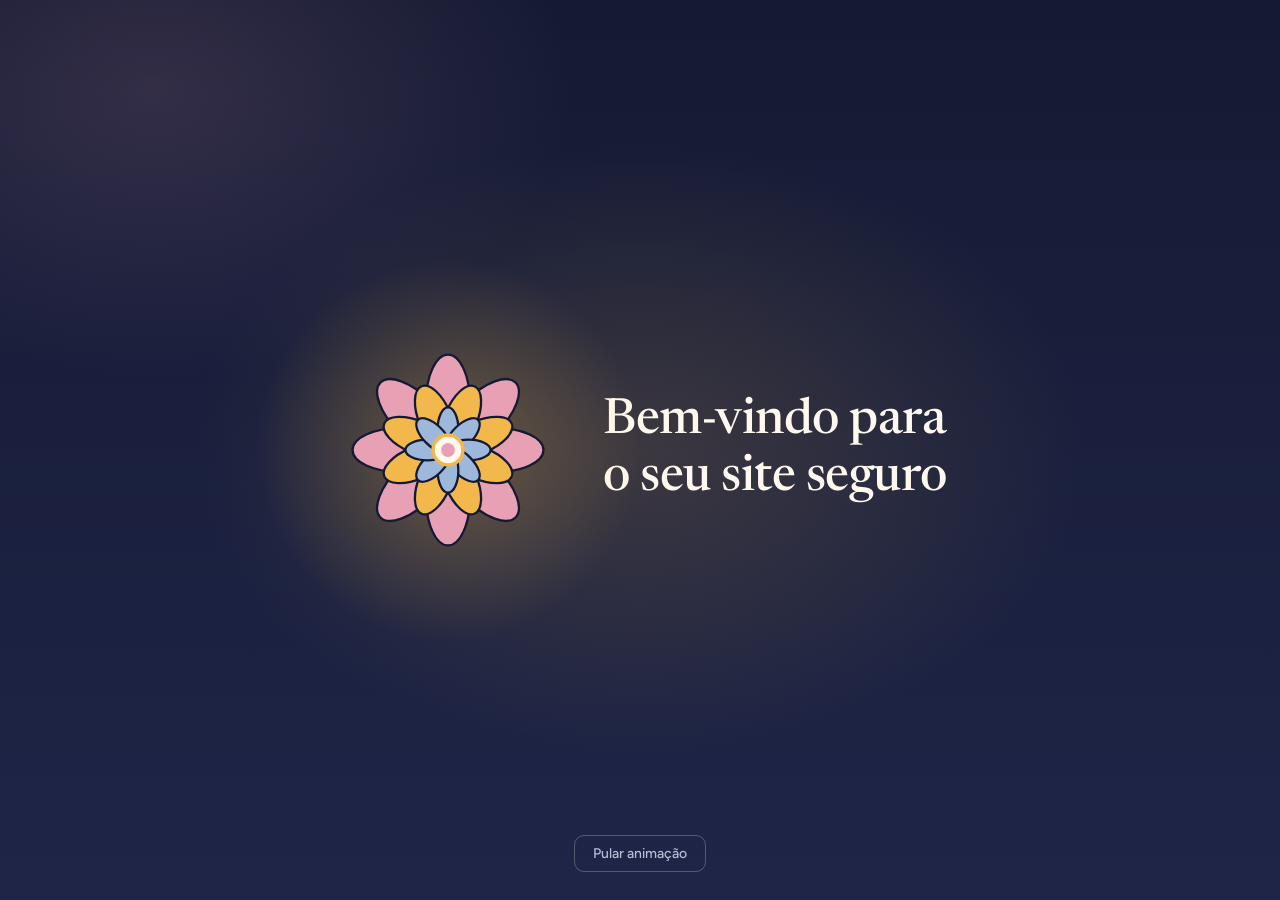
<file: index.html>
<!doctype html>
<html lang="pt-BR">
<head>
<meta charset="utf-8">
<meta name="viewport" content="width=device-width, initial-scale=1">
<meta name="theme-color" content="#151a33">
<title>Aura – Segurança inteligente para mulheres</title>
<link rel="preconnect" href="https://fonts.googleapis.com">
<link rel="preconnect" href="https://fonts.gstatic.com" crossorigin>
<link href="https://fonts.googleapis.com/css2?family=Figtree:wght@400;500;600;700&family=Newsreader:opsz,wght@6..72,400;6..72,500;6..72,600&display=swap" rel="stylesheet">
<link rel="stylesheet" href="css/style.css">
</head>
<body class="home intro-pending" data-page="home">
<div class="intro" id="intro" role="status" aria-label="Bem-vindo para o seu site seguro">
  <div class="intro-group">
    <div class="flower-wrap"><div data-flower></div></div>
    <div class="intro-text">Bem-vindo para<br>o seu site seguro</div>
  </div>
  <button class="intro-skip" id="intro-skip" type="button">Pular animação</button>
</div>
<noscript><style>.intro{display:none!important}.intro-pending .reveal{opacity:1!important;animation:none!important}</style></noscript>

<header data-site-header></header>

<main class="stage">
  <section class="deck reveal" style="--d:.3s" id="deck" aria-roledescription="carrossel" aria-label="Conheça o Aura">

    <article class="card c1" data-pos="0">
      <h2>Segurança que chega antes</h2>
      <p>O Aura é uma plataforma de segurança inteligente feita para mulheres. Ele une inteligência artificial à percepção de quem anda pelas ruas todos os dias, para prevenir riscos em vez de só reagir depois.</p>
      <ul class="trio">
        <li><strong>Prevenção</strong>Rotas e alertas antes do risco, não depois dele.</li>
        <li><strong>Percepção real</strong>O que as mulheres sentem, além dos boletins de ocorrência.</li>
        <li><strong>Comunidade</strong>Cada avaliação melhora o caminho de outra mulher.</li>
      </ul>
      <div class="card-foot">
        <span class="counter">1 de 3</span>
        <button class="btn btn-ink" type="button" data-next>Próximo</button>
      </div>
    </article>

    <article class="card c2" data-pos="1">
      <h2>Seu caminho, mais tranquilo</h2>
      <p>O mapa mostra como a comunidade enxerga cada trecho e sugere o caminho mais seguro para você.</p>
      <ol class="trio">
        <li><strong><span class="n">1</span>Avalie</strong>Conte como se sentiu em ruas e lugares.</li>
        <li><strong><span class="n">2</span>Escolha a rota</strong>Veja a opção mais segura em tempo real.</li>
        <li><strong><span class="n">3</span>Peça apoio</strong>Acione, sem alarde, sua rede de confiança.</li>
      </ol>
      <div class="card-foot">
        <span class="counter">2 de 3</span>
        <button class="btn btn-ink" type="button" data-next>Próximo</button>
      </div>
    </article>

    <article class="card c3" data-pos="2">
      <h2>Para quem anda e para quem acolhe</h2>
      <p>Mulheres que se deslocam sozinhas: no transporte público, a caminho da faculdade ou do trabalho, em viagem. E empresas que querem ser uma Safe Zone, um ponto de apoio dentro da rede de proteção.</p>
      <div class="card-foot">
        <span class="counter">3 de 3</span>
        <div class="foot-actions">
          <a class="btn btn-outline" href="cadastro.html?tipo=empresa">Cadastrar minha empresa</a>
          <a class="btn btn-ink" href="cadastro.html?tipo=usuaria">Criar minha conta</a>
        </div>
      </div>
    </article>

  </section>
  <div class="dots reveal" style="--d:.5s" id="dots" aria-hidden="true"><i class="on"></i><i></i><i></i></div>
</main>

<script src="js/flower.js"></script>
<script src="js/layout.js"></script>
<script src="js/main.js"></script>
<script src="js/intro.js"></script>
<script src="js/cards.js"></script>
</body>
</html>
</file>
<file: css/style.css>
/* =========================================================
   AURA – noite tranquila com luz acesa
   Azul-noite (seriedade) + âmbar, rosa e branco quente (acolhimento)
   ========================================================= */
:root {
  --night: #151a33;
  --night-2: #1e2547;
  --night-3: #2c3665;
  --lamp: #f2b84b;
  --lamp-hover: #f7c866;
  --lamp-soft: #f7e2b5;
  --rose: #e8a0b4;
  --rose-soft: #f6dce3;
  --sky: #9db8db;
  --sky-soft: #d9e4f4;
  --paper: #fff8ee;
  --ink: #1b2140;
  --muted: #5e5873;
  --muted-dark: #b9bfd6;
  --line: #e9ddcb;
  --danger: #b9384b;
  --font-body: "Figtree", system-ui, sans-serif;
  --font-display: "Newsreader", Georgia, serif;
  --ease: cubic-bezier(.7, 0, .2, 1);
  --header-h: 72px;
}

* { box-sizing: border-box; }
html { scroll-behavior: smooth; }
body {
  margin: 0;
  min-height: 100vh;
  font-family: var(--font-body);
  color: var(--paper);
  background:
    radial-gradient(900px 520px at 8% -8%, rgba(232, 160, 180, .16), transparent 62%),
    radial-gradient(1000px 560px at 50% 112%, rgba(242, 184, 75, .20), transparent 62%),
    radial-gradient(800px 500px at 100% 10%, rgba(157, 184, 219, .12), transparent 60%),
    linear-gradient(180deg, var(--night) 0%, var(--night-2) 100%);
  background-attachment: fixed;
  overflow-x: hidden;
}
a { color: inherit; }
:focus-visible { outline: 3px solid var(--lamp); outline-offset: 3px; border-radius: 8px; }

/* ---------- botões ---------- */
.btn {
  display: inline-flex; align-items: center; justify-content: center;
  border: 0; cursor: pointer; text-decoration: none;
  font: 600 15px/1 var(--font-body);
  padding: 13px 22px; border-radius: 12px;
  transition: background .2s, box-shadow .2s, transform .2s;
}
.btn:active { transform: scale(.98); }
.btn-lamp { background: var(--lamp); color: var(--ink); }
.btn-lamp:hover { background: var(--lamp-hover); box-shadow: 0 6px 22px rgba(242, 184, 75, .35); }
.btn-ink { background: var(--ink); color: var(--paper); }
.btn-ink:hover { background: var(--night-3); }
.btn-outline { background: transparent; color: var(--ink); box-shadow: inset 0 0 0 1.5px rgba(27, 33, 64, .45); }
.btn-outline:hover { background: rgba(27, 33, 64, .08); }
.btn-wide { width: 100%; padding: 16px; font-size: 16px; }

/* ---------- cabeçalho ---------- */
.site-header {
  position: sticky; top: 0; z-index: 50;
  display: flex; align-items: center; justify-content: space-between; gap: 12px;
  height: var(--header-h);
  padding: 0 clamp(16px, 4vw, 44px);
  background: rgba(21, 26, 51, .82);
  backdrop-filter: blur(12px);
  -webkit-backdrop-filter: blur(12px);
  border-bottom: 1px solid rgba(255, 248, 238, .12);
}
.brand { display: flex; align-items: center; gap: 12px; text-decoration: none; }
.brand-flower { width: 40px; height: 40px; flex: none; transition: transform .6s var(--ease); }
.brand:hover .brand-flower { transform: rotate(45deg); }
.brand-text small { display: block; font-size: 12px; font-weight: 500; color: var(--muted-dark); line-height: 1; margin-bottom: 4px; }
.brand-text strong { display: block; font: 600 30px/1 var(--font-display); letter-spacing: .16em; color: var(--paper); }
.top-nav { display: flex; align-items: center; gap: 8px; }
.top-nav .link { text-decoration: none; font-weight: 600; padding: 10px 16px; border-radius: 10px; color: var(--paper); transition: background .2s; }
.top-nav .link:hover, .top-nav .link.on { background: rgba(255, 248, 238, .1); }
.top-nav .btn { padding: 11px 20px; }

/* ---------- flor (SVG) ---------- */
.flower { display: block; overflow: visible; }
.flower .rot { transform: rotate(var(--r)); transform-origin: 100px 100px; }
.flower .petal { transform-origin: 100px 100px; stroke: var(--night); stroke-width: 2; }
.flower .p-pink { fill: var(--rose); }
.flower .p-yellow { fill: var(--lamp); }
.flower .p-blue { fill: var(--sky); }
.flower .core { fill: var(--paper); stroke: var(--lamp); stroke-width: 3; transform-origin: 100px 100px; }
.flower .core-dot { fill: var(--rose); transform-origin: 100px 100px; }

/* ---------- entrada suave ---------- */
.reveal { animation: rise .9s var(--d, 0s) cubic-bezier(.2, .8, .2, 1) both; }
.intro-pending .reveal { animation: none; opacity: 0; }
@keyframes rise { from { opacity: 0; transform: translateY(18px); } to { opacity: 1; transform: none; } }

/* =========================================================
   ANIMAÇÃO DE ABERTURA (flor desabrochando)
   ========================================================= */
.intro {
  position: fixed; inset: 0; z-index: 1000;
  display: grid; place-items: center;
  background:
    radial-gradient(640px 440px at 50% 50%, rgba(242, 184, 75, .16), transparent 70%),
    radial-gradient(700px 480px at 12% 10%, rgba(232, 160, 180, .14), transparent 60%),
    linear-gradient(180deg, var(--night), var(--night-2));
}
.intro-group { display: flex; align-items: center; justify-content: center; padding: 0 24px; }
.flower-wrap {
  position: relative; width: clamp(150px, 24vw, 230px); aspect-ratio: 1; flex: none;
  opacity: 0; transform: scale(.1) translateY(60px);
}
.flower-wrap::before {
  content: ""; position: absolute; inset: -45%; border-radius: 50%;
  background: radial-gradient(circle, rgba(242, 184, 75, .42), transparent 62%);
  opacity: 0;
}
.flower-wrap .flower { width: 100%; height: 100%; position: relative; }
.intro .petal, .intro .core, .intro .core-dot { opacity: 0; transform: scale(0); }

.intro-text {
  max-width: 0; opacity: 0; overflow: hidden; white-space: nowrap;
  font: 500 clamp(28px, 3.9vw, 52px)/1.14 var(--font-display);
  letter-spacing: -.01em; color: var(--paper);
}
.intro-skip {
  position: absolute; bottom: 28px; left: 50%; transform: translateX(-50%);
  border: 1px solid rgba(255, 248, 238, .25); background: transparent; color: var(--muted-dark);
  font: 500 14px var(--font-body); padding: 9px 18px; border-radius: 10px; cursor: pointer;
  transition: color .2s, background .2s;
}
.intro-skip:hover { color: var(--paper); background: rgba(255, 248, 238, .08); }

.intro.play .flower-wrap { animation: flower-rise 2s cubic-bezier(.2, .8, .25, 1) forwards; }
.intro.play .flower-wrap::before { animation: glow 2.6s ease-out .4s forwards; }
.intro.play .petal { animation: petal-open .9s cubic-bezier(.2, .9, .3, 1.25) forwards; animation-delay: calc(var(--ld, 0s) + var(--i) * 50ms); }
.intro .p-blue { --ld: .1s; }
.intro .p-yellow { --ld: .4s; }
.intro .p-pink { --ld: .7s; }
.intro.play .core { animation: petal-open .7s ease-out .05s forwards; }
.intro.play .core-dot { animation: petal-open .7s ease-out .25s forwards; }
.intro.play .intro-text { animation: text-in .9s cubic-bezier(.6, 0, .2, 1) 2.1s forwards; }
.intro.out { animation: intro-out .8s ease forwards; }

@keyframes flower-rise {
  0%   { opacity: 0; transform: scale(.1) translateY(60px) rotate(-30deg); }
  40%  { opacity: 1; }
  100% { opacity: 1; transform: scale(1) translateY(0) rotate(0); }
}
@keyframes petal-open {
  from { opacity: 0; transform: scale(0) rotate(-35deg); }
  to   { opacity: 1; transform: scale(1) rotate(0); }
}
@keyframes glow { 0% { opacity: 0; transform: scale(.5); } 60% { opacity: 1; } 100% { opacity: .75; transform: scale(1); } }
@keyframes text-in { to { max-width: 680px; opacity: 1; margin-left: clamp(20px, 3.4vw, 40px); } }
@keyframes intro-out { to { opacity: 0; visibility: hidden; } }

@media (max-width: 700px) {
  .intro-group { flex-direction: column; }
  .intro-text { max-width: none; max-height: 0; white-space: normal; text-align: center; }
  .intro.play .intro-text { animation-name: text-in-v; }
  @keyframes text-in-v { to { max-height: 170px; opacity: 1; margin-top: 20px; } }
}

/* =========================================================
   HOME: cartões estilo slide ("janelas acesas")
   ========================================================= */
.stage {
  position: relative; z-index: 1;
  min-height: calc(100vh - var(--header-h));
  display: flex; flex-direction: column; align-items: center; justify-content: center;
  gap: 30px; padding: 32px 16px 48px;
}
.deck { position: relative; width: min(800px, 92vw); height: clamp(440px, 66vh, 510px); }
.card {
  position: absolute; inset: 0;
  display: flex; flex-direction: column; justify-content: center; gap: 16px;
  padding: clamp(24px, 4vw, 46px) clamp(22px, 4vw, 52px) 92px;
  border-radius: 24px; color: var(--ink);
  box-shadow: 0 30px 70px rgba(5, 8, 24, .5);
  transition: transform .85s var(--ease), opacity .6s ease, visibility 0s .85s;
  will-change: transform;
}
.card[data-pos="0"]  { transform: none; z-index: 3; visibility: visible; transition-delay: 0s; }
.card[data-pos="1"]  { transform: translateY(18px) scale(.95); z-index: 2; }
.card[data-pos="2"]  { transform: translateY(36px) scale(.9); z-index: 1; }
.card[data-pos="-1"] { transform: translateY(-135%) rotate(-3deg); opacity: 0; z-index: 4; visibility: hidden; pointer-events: none; }
.card.c1 { background: linear-gradient(160deg, #f9e3e8, #f3cfd8); }
.card.c2 { background: linear-gradient(160deg, #fbecc8, #f5d995); }
.card.c3 { background: linear-gradient(160deg, #e3ecf8, #c6d7ee); }

.card h2 { margin: 0; font: 500 clamp(30px, 4.6vw, 46px)/1.08 var(--font-display); letter-spacing: -.012em; text-wrap: balance; }
.card p { margin: 0; font-size: clamp(16px, 1.9vw, 18px); line-height: 1.6; max-width: 58ch; color: rgba(27, 33, 64, .88); }

.trio { list-style: none; margin: 6px 0 0; padding: 0; display: grid; grid-template-columns: repeat(3, 1fr); gap: 22px; }
.trio li { border-top: 2px solid rgba(27, 33, 64, .28); padding-top: 12px; font-size: 14.5px; line-height: 1.45; color: rgba(27, 33, 64, .85); }
.trio strong { display: block; font-size: 16px; color: var(--ink); margin-bottom: 3px; }
.trio .n { display: inline-grid; place-items: center; width: 24px; height: 24px; border-radius: 50%; background: var(--ink); color: var(--paper); font-size: 13px; font-weight: 700; margin-right: 8px; vertical-align: 1px; }

.card-foot { position: absolute; left: clamp(22px, 4vw, 52px); right: clamp(18px, 3vw, 36px); bottom: 26px; display: flex; align-items: center; justify-content: space-between; gap: 10px; }
.counter { font-weight: 600; font-size: 14px; color: rgba(27, 33, 64, .65); }
.foot-actions { display: flex; gap: 10px; flex-wrap: wrap; justify-content: flex-end; }

.card[data-pos="0"] > *:not(.card-foot) { animation: fade-up .7s .35s both; }
@keyframes fade-up { from { opacity: 0; transform: translateY(12px); } to { opacity: 1; transform: none; } }

.dots { display: flex; gap: 8px; }
.dots i { width: 26px; height: 3px; border-radius: 3px; background: rgba(255, 248, 238, .3); transition: background .3s, width .4s var(--ease); }
.dots i.on { width: 44px; background: var(--lamp); }

/* =========================================================
   LOGIN / CADASTRO
   ========================================================= */
.auth {
  position: relative; z-index: 1;
  min-height: calc(100vh - var(--header-h));
  display: grid; grid-template-columns: .9fr 1.1fr; gap: clamp(18px, 3vw, 40px);
  align-items: center;
  width: min(1120px, 94vw); margin: 0 auto; padding: 32px 0 56px;
}
.auth-art {
  position: relative; overflow: hidden; align-self: stretch; min-height: 420px;
  display: flex; flex-direction: column; justify-content: center; align-items: center; gap: 26px;
  text-align: center; padding: 36px 30px; border-radius: 24px;
  background:
    radial-gradient(360px 300px at 50% 32%, rgba(242, 184, 75, .26), transparent 70%),
    linear-gradient(170deg, var(--night-3), var(--night-2));
  border: 1px solid rgba(255, 248, 238, .12);
  box-shadow: 0 30px 70px rgba(5, 8, 24, .45);
}
.auth-art .flower { width: clamp(130px, 17vw, 180px); animation: sway 9s ease-in-out infinite; }
@keyframes sway { 0%, 100% { transform: rotate(-4deg); } 50% { transform: rotate(6deg); } }
.auth-art > div { display: grid; gap: 14px; justify-items: center; }
.auth-art h1 { margin: 0; font: 500 clamp(28px, 3.3vw, 38px)/1.12 var(--font-display); letter-spacing: -.01em; }
.auth-art p { margin: 0; line-height: 1.6; max-width: 32ch; color: var(--muted-dark); }
.auth-art ul { list-style: none; margin: 6px 0 0; padding: 0; width: min(280px, 100%); }
.auth-art li { padding: 10px 0; border-top: 1px solid rgba(255, 248, 238, .16); font-size: 15px; font-weight: 500; }
.auth-art li:last-child { border-bottom: 1px solid rgba(255, 248, 238, .16); }

.auth-panel {
  background: var(--paper); color: var(--ink); border-radius: 24px;
  padding: clamp(24px, 4vw, 44px);
  box-shadow: 0 30px 70px rgba(5, 8, 24, .45);
  animation: rise .8s .1s cubic-bezier(.2, .8, .2, 1) both;
}
.auth-panel h2 { margin: 0 0 6px; font: 500 clamp(30px, 3.2vw, 38px)/1.1 var(--font-display); letter-spacing: -.01em; }
.auth-panel .sub { margin: 0 0 22px; color: var(--muted); line-height: 1.5; }

.tabs { position: relative; display: grid; grid-template-columns: 1fr 1fr; background: #f1e6d4; border-radius: 14px; padding: 4px; margin-bottom: 22px; }
.tabs .indicator { position: absolute; top: 4px; bottom: 4px; left: 4px; width: calc(50% - 4px); background: #fff; border-radius: 10px; box-shadow: 0 2px 8px rgba(27, 33, 64, .14); transition: transform .45s var(--ease); }
.tabs[data-active="1"] .indicator { transform: translateX(100%); }
.tabs button { position: relative; z-index: 1; border: 0; background: none; padding: 12px; border-radius: 10px; font: 600 15px var(--font-body); color: var(--muted); cursor: pointer; transition: color .3s; }
.tabs button[aria-selected="true"] { color: var(--ink); }

form.form { display: grid; gap: 14px; }
form.form[hidden] { display: none; }
form.form:not([hidden]) { animation: fade-up .5s both; }
.row2 { display: grid; grid-template-columns: 1fr 1fr; gap: 14px; }
.field label { display: block; font-size: 14px; font-weight: 600; margin: 0 0 6px; }
.field label small { font-weight: 400; color: var(--muted); }
.field input, .field select {
  width: 100%; padding: 13px 14px; font: 500 16px var(--font-body); color: var(--ink);
  background: #fff; border: 1.5px solid var(--line); border-radius: 12px;
  transition: border-color .2s, box-shadow .2s;
}
.field input::placeholder { color: #a9a1b8; }
.field input:hover, .field select:hover { border-color: #d6c6ad; }
.field input:focus, .field select:focus { outline: none; border-color: #3f5f95; box-shadow: 0 0 0 4px rgba(242, 184, 75, .4); }
.field input:user-invalid { border-color: var(--danger); }
.pw { position: relative; }
.pw input { padding-right: 82px; }
.pw-toggle { position: absolute; right: 7px; top: 50%; transform: translateY(-50%); border: 0; background: #f1e6d4; color: var(--ink); font: 600 12.5px var(--font-body); padding: 7px 12px; border-radius: 8px; cursor: pointer; }
.pw-toggle:hover { background: #e8d9c0; }
.check { display: flex; gap: 10px; align-items: flex-start; font-size: 14px; line-height: 1.45; color: var(--muted); cursor: pointer; }
.check input { width: 19px; height: 19px; margin: 1px 0 0; accent-color: #3f5f95; flex: none; }
.form-links { display: flex; justify-content: space-between; align-items: center; gap: 10px; font-size: 14px; flex-wrap: wrap; }
.form-links a, .switch-line a { font-weight: 600; text-decoration-color: var(--lamp); text-decoration-thickness: 2px; text-underline-offset: 4px; }
.switch-line { text-align: center; margin: 20px 0 0; color: var(--muted); font-size: 15px; }
.switch-line a { color: var(--ink); }
.note { font-size: 14px; background: #fbecc8; border-radius: 12px; padding: 12px 14px; line-height: 1.45; color: var(--ink); }

/* ---------- aviso (toast) ---------- */
.toast {
  position: fixed; left: 50%; bottom: 26px; z-index: 2000;
  transform: translate(-50%, 24px); opacity: 0; visibility: hidden;
  background: var(--paper); color: var(--ink); padding: 14px 20px; border-radius: 14px;
  border-left: 5px solid var(--lamp);
  max-width: min(92vw, 520px); font-size: 15px; line-height: 1.45;
  box-shadow: 0 14px 40px rgba(5, 8, 24, .5);
  transition: transform .4s var(--ease), opacity .3s, visibility 0s .4s;
}
.toast.on { transform: translate(-50%, 0); opacity: 1; visibility: visible; transition-delay: 0s; }

/* ---------- responsivo ---------- */
@media (max-width: 860px) {
  .auth { grid-template-columns: 1fr; }
  .auth-art { min-height: 0; padding: 22px 20px; flex-direction: row; text-align: left; flex-wrap: wrap; justify-content: flex-start; }
  .auth-art .flower { width: 84px; }
  .auth-art p, .auth-art ul { display: none; }
  .auth-art > div { flex: 1; min-width: 180px; justify-items: start; }
}
@media (max-width: 640px) {
  :root { --header-h: 66px; }
  .brand-text strong { font-size: 25px; }
  .brand-flower { width: 34px; height: 34px; }
  .top-nav .link { padding: 8px 10px; }
  .deck { height: clamp(560px, 78vh, 640px); }
  .card { padding-bottom: 88px; }
  .card p { font-size: 15.5px; }
  .trio { grid-template-columns: 1fr; gap: 10px; }
  .trio li { padding-top: 8px; }
  .row2 { grid-template-columns: 1fr; }
}

@media (prefers-reduced-motion: reduce) {
  *, *::before, *::after { animation-duration: .01ms !important; animation-delay: 0s !important; animation-iteration-count: 1 !important; transition-duration: .01ms !important; transition-delay: 0s !important; }
}
</file>
